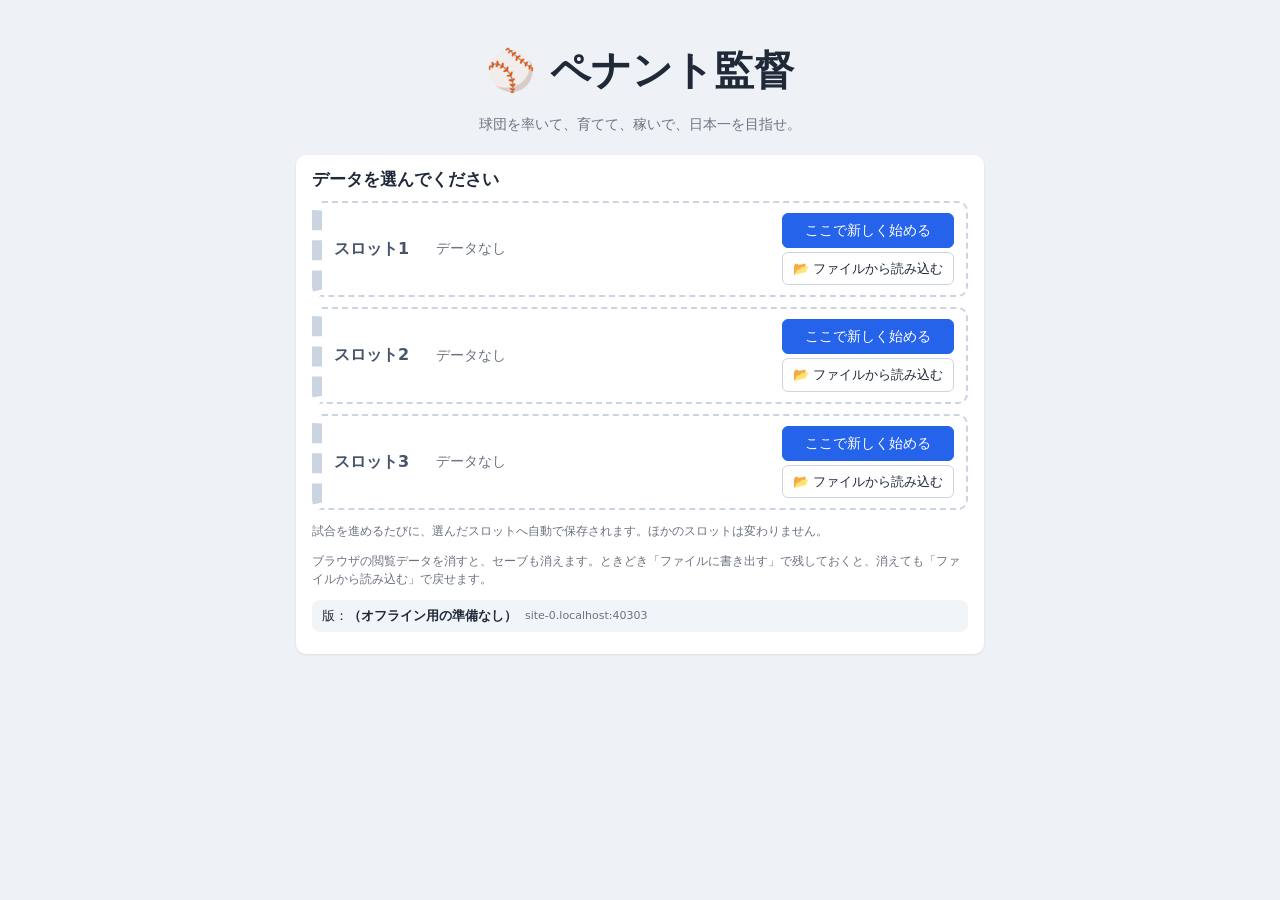
<file: index.html>
<!doctype html>
<html lang="ja">
<head>
  <meta charset="utf-8">
  <meta name="viewport" content="width=device-width, initial-scale=1">
  <title>ペナント監督</title>
  <meta name="theme-color" content="#1d4ed8">
  <meta name="apple-mobile-web-app-capable" content="yes">
  <meta name="apple-mobile-web-app-title" content="ペナント監督">
  <link rel="manifest" href="manifest.webmanifest">
  <link rel="icon" href="icons/icon-192.png">
  <link rel="apple-touch-icon" href="icons/apple-touch-icon.png">
  <link rel="stylesheet" href="css/style.css">
</head>
<body>
  <div id="app"></div>
  <div id="modal" class="modal hidden">
    <div class="modal-box">
      <button class="modal-close" title="閉じる">×</button>
      <div id="modal-body"></div>
    </div>
  </div>
  <script src="js/lz-string.min.js"></script>
  <script src="js/util.js"></script>
  <script src="js/data.js"></script>
  <script src="js/reborn.js"></script>
  <script src="js/player.js"></script>
  <script src="js/sim.js"></script>
  <script src="js/league.js"></script>
  <script src="js/ui.js"></script>
  <script src="js/main.js"></script>
</body>
</html>
</file>
<file: css/style.css>
:root {
  --bg: #eef2f7;
  --card: #ffffff;
  --ink: #1f2937;
  --muted: #6b7280;
  --line: #e5e7eb;
  --accent: #2563eb;
  --good: #16a34a;
  --bad: #dc2626;
}
* { box-sizing: border-box; }
body {
  margin: 0; background: var(--bg); color: var(--ink);
  font-family: "Hiragino Kaku Gothic ProN", "Yu Gothic UI", "Meiryo", system-ui, sans-serif;
  font-size: 14px; line-height: 1.5;
}
a { color: var(--accent); text-decoration: none; }
a:hover { text-decoration: underline; }
button {
  font: inherit; padding: 6px 12px; border: 1px solid #cbd5e1; background: #fff; border-radius: 6px; cursor: pointer;
}
button:hover:not(:disabled) { background: #f1f5f9; }
button:disabled { opacity: .45; cursor: default; }
button.primary { background: var(--accent); color: #fff; border-color: var(--accent); }
button.primary:hover:not(:disabled) { background: #1d4ed8; }
button.danger { color: var(--bad); border-color: #fca5a5; }
button.big { font-size: 16px; padding: 10px 22px; font-weight: bold; }
button.sm { padding: 1px 7px; font-size: 12px; }
button.ghost { background: transparent; color: #fff; border-color: rgba(255,255,255,.5); }
select, input[type=range] { font: inherit; }
select { padding: 3px 4px; border: 1px solid #cbd5e1; border-radius: 4px; background: #fff; }

header {
  background: var(--c); color: #fff; padding: 10px 16px;
  display: flex; flex-wrap: wrap; gap: 8px; align-items: center; justify-content: space-between;
  position: sticky; top: 0; z-index: 5; box-shadow: 0 2px 6px rgba(0,0,0,.2);
}
header .tname { font-size: 20px; font-weight: bold; }
header .meta { opacity: .95; }
header .hr { display: flex; gap: 6px; flex-wrap: wrap; }
header .neg { color: #fecaca; }
.tabs { display: flex; gap: 2px; padding: 8px 16px 0; overflow-x: auto; background: #dbe3ee; }
.tabs button { border: none; border-radius: 8px 8px 0 0; background: #c7d2e0; white-space: nowrap; }
.tabs button.on { background: var(--bg); font-weight: bold; }
main { padding: 12px 16px 40px; max-width: 1200px; margin: 0 auto; }

.card { background: var(--card); border-radius: 10px; padding: 12px 16px; margin-bottom: 12px; box-shadow: 0 1px 3px rgba(0,0,0,.08); }
.card h2 { font-size: 17px; margin: 0 0 8px; }
h3 { font-size: 14px; margin: 12px 0 6px; color: #374151; }
.grid2 { display: grid; grid-template-columns: repeat(auto-fit, minmax(360px, 1fr)); gap: 12px; }
.grid2 > .card { margin-bottom: 0; }
.grid2 + .card, .card + .grid2 { margin-top: 12px; }
.row { display: flex; gap: 10px; align-items: center; justify-content: space-between; flex-wrap: wrap; }
.muted { color: var(--muted); }
.note { color: var(--muted); font-size: 12px; }
.neg { color: var(--bad); }
.win { color: var(--good); font-weight: bold; }
.lose { color: var(--bad); font-weight: bold; }
.big-text { font-size: 20px; font-weight: bold; letter-spacing: 2px; }
.nowrap { white-space: nowrap; }

.scroll { overflow-x: auto; }
table.tbl { border-collapse: collapse; width: 100%; font-size: 13px; }
.tbl th, .tbl td { padding: 4px 6px; border-bottom: 1px solid var(--line); text-align: center; white-space: nowrap; }
.tbl th { background: #f8fafc; font-weight: 600; color: #374151; }
.tbl td.l, .tbl th.l { text-align: left; }
.tbl tr.me td { background: #fef9c3; }
.tbl tr.sel td { background: #dbeafe; }
.tbl.money td { text-align: right; }

.chip { display: inline-block; color: #fff; border-radius: 4px; padding: 0 6px; font-size: 12px; font-weight: bold; }
.tag { display: inline-block; font-size: 11px; padding: 0 5px; border-radius: 4px; background: #e5e7eb; margin-left: 4px; color: #374151; }
.tag.bad { background: #fee2e2; color: var(--bad); }

/* 能力のランク（S〜G） */
.g { display: inline-block; width: 20px; text-align: center; font-weight: 900; border-radius: 3px; color: #fff; font-size: 12px; margin-right: 2px; }
.gS { background: linear-gradient(135deg, #f59e0b, #fde047); color: #7c2d12; }
.gSS { background: linear-gradient(135deg, #b45309, #facc15 45%, #fef9c3 55%, #f59e0b); color: #451a03; font-size: 10px; letter-spacing: -0.5px; box-shadow: 0 0 0 1px #b45309; }
.gA { background: #e11d48; }
.gB { background: #f97316; }
.gC { background: #eab308; }
.gD { background: #84cc16; }
.gE { background: #10b981; }
.gF { background: #3b82f6; }
.gG { background: #9ca3af; }
small.num { color: var(--muted); font-size: 11px; }
.cond { font-weight: bold; font-size: 15px; }
.c5 { color: #e11d48; } .c4 { color: #f97316; } .c3 { color: #ca8a04; } .c2 { color: #3b82f6; } .c1 { color: #7c3aed; }
.stars { color: #f59e0b; letter-spacing: -1px; }

.bars .bar { display: flex; align-items: center; gap: 8px; margin: 4px 0; }
.bars .bl { width: 90px; }
.bt { display: inline-block; flex: 1; max-width: 260px; height: 8px; background: #e5e7eb; border-radius: 4px; overflow: hidden; }
.bt span { display: block; height: 100%; background: linear-gradient(90deg, #60a5fa, #2563eb); }
.bt span.fame { background: linear-gradient(90deg, #fb923c, #e11d48); }
.bt span.loyal { background: linear-gradient(90deg, #86efac, #16a34a); }
.bt.wide { display: block; max-width: none; margin-bottom: 8px; }

.vs { font-size: 18px; margin: 6px 0; }
.vs .chip { font-size: 16px; padding: 2px 10px; }
.result { font-size: 18px; font-weight: bold; margin-bottom: 6px; }
.result.win { color: var(--good); } .result.lose { color: var(--bad); }
table.line { border-collapse: collapse; margin: 4px 0; }
.line th, .line td { border: 1px solid var(--line); padding: 2px 8px; text-align: center; min-width: 26px; }
.line td.r { font-weight: bold; background: #f8fafc; }
ul.news, ul.log { list-style: none; padding: 0; margin: 0; }
ul.news li, ul.log li { padding: 3px 0; border-bottom: 1px dashed var(--line); }
ul.news li.big { font-weight: bold; }
ul.news li.good, ul.log li.good { color: var(--good); }
ul.news li.bad, ul.log li.bad { color: var(--bad); }
details summary { cursor: pointer; margin-top: 8px; color: var(--accent); }

.leaders { display: grid; grid-template-columns: repeat(auto-fill, minmax(230px, 1fr)); gap: 8px 16px; }
.leaders ol { margin: 0; padding-left: 20px; }
.seg { display: flex; gap: 0; margin: 6px 0; }
.seg button { border-radius: 0; }
.seg button:first-child { border-radius: 6px 0 0 6px; }
.seg button:last-child { border-radius: 0 6px 6px 0; }
.seg button.on { background: var(--accent); color: #fff; border-color: var(--accent); }
.steps { margin-bottom: 10px; font-weight: bold; color: var(--muted); }
.steps span { padding: 2px 8px; }
.steps span.on { background: var(--accent); color: #fff; border-radius: 12px; }

.title { max-width: 720px; margin: 40px auto; padding: 0 16px; text-align: center; }
.title h1 { font-size: 40px; margin: 0; }
.title .sub { color: var(--muted); margin-bottom: 20px; }
.title .card { text-align: left; margin-top: 20px; }
.teampick { display: grid; grid-template-columns: repeat(auto-fill, minmax(200px, 1fr)); gap: 8px; margin: 10px 0; }
.tp { border: 2px solid var(--c); color: var(--c); font-weight: bold; padding: 12px; }
.tp.on, .tp:hover { background: var(--c) !important; color: #fff; }

.modal { position: fixed; inset: 0; background: rgba(15,23,42,.5); display: flex; align-items: flex-start; justify-content: center; z-index: 20; overflow-y: auto; padding: 40px 12px; }
.modal.hidden { display: none; }
.modal-box { background: #fff; border-radius: 12px; padding: 18px 20px; max-width: 760px; width: 100%; position: relative; }
.modal-close { position: absolute; top: 8px; right: 8px; border: none; font-size: 20px; background: none; }
.toast { position: fixed; bottom: 20px; left: 50%; transform: translateX(-50%); background: #111827; color: #fff; padding: 10px 18px; border-radius: 8px; z-index: 30; animation: fade 3s forwards; }
@keyframes fade { 0%, 80% { opacity: 1; } 100% { opacity: 0; visibility: hidden; } }

@media (max-width: 600px) {
  .grid2 { grid-template-columns: 1fr; }
  header .tname { font-size: 17px; }
}

/* ポストシーズン */
.series { border: 1px solid var(--line); border-radius: 8px; padding: 8px 12px; margin-bottom: 10px; }
.series.mine { border-color: #f59e0b; background: #fffbeb; }
.series h3 { margin-top: 0; }
.vsline { font-size: 15px; }
.big-num { font-size: 22px; }

/* 覚醒 */
ul.news li.awaken { color: #b45309; font-weight: bold; }
.tag.awaken-tag { background: linear-gradient(135deg, #f59e0b, #fde047); color: #7c2d12; font-weight: bold; }
.awaken-box { text-align: center; padding: 10px 0; }
.awaken-title {
  font-size: 40px; font-weight: 900; letter-spacing: 6px; margin-bottom: 12px;
  background: linear-gradient(90deg, #f59e0b, #ef4444, #f59e0b); -webkit-background-clip: text; background-clip: text; color: transparent;
  animation: flash 0.9s ease-in-out 3;
}
.awaken-text { font-size: 16px; font-weight: bold; }
@keyframes flash { 0%, 100% { transform: scale(1); } 50% { transform: scale(1.12); } }

/* 大覚醒 */
.awaken-box.big { background: radial-gradient(circle, #fff7ed 0%, #fde68a 55%, #fca5a5 100%); border-radius: 10px; padding: 18px 8px; }
.awaken-box.big .awaken-title { font-size: 52px; animation: boom 0.6s ease-in-out 5; }
.awaken-text.big { font-size: 19px; color: #b91c1c; }
.tag.awaken-tag.big { background: linear-gradient(135deg, #ef4444, #f59e0b); color: #fff; }
@keyframes boom { 0%, 100% { transform: scale(1) rotate(0); } 30% { transform: scale(1.25) rotate(-3deg); } 60% { transform: scale(1.1) rotate(3deg); } }

/* ドラフト候補のアマ時代・講評 */
.tbl td.wrap { white-space: normal; min-width: 280px; max-width: 420px; font-size: 12px; line-height: 1.45; }
.atitle { color: #b45309; font-weight: bold; }

/* 一軍・二軍 */
.tag.farm { background: #e0f2fe; color: #0369a1; }
.small { font-size: 11px; }

/* セーブのスロット */
.slots { display: grid; gap: 10px; }
.slot { display: grid; grid-template-columns: 90px 1fr auto; gap: 12px; align-items: center; border: 2px solid var(--c, #cbd5e1); border-left-width: 10px; border-radius: 10px; padding: 10px 12px; background: #fff; }
.slot.empty { border-style: dashed; border-color: #cbd5e1; }
.slot-no { font-weight: 900; font-size: 16px; color: #475569; }
.slot-team { font-size: 18px; font-weight: bold; color: var(--c); }
.slot-btns { display: flex; flex-direction: column; gap: 4px; align-items: stretch; }
@media (max-width: 600px) { .slot { grid-template-columns: 1fr; } }

/* ドラフト候補の「気になる」 */
.star-btn { border: none; background: none; font-size: 18px; color: #cbd5e1; padding: 0 4px; }
.star-btn.on { color: #f59e0b; }
.release-list { max-height: 420px; overflow-y: auto; }

/* 二刀流・天才 */
.tag.twoway { background: #ede9fe; color: #6d28d9; font-weight: bold; }
.tag.genius { background: linear-gradient(135deg, #22d3ee, #a78bfa); color: #fff; font-weight: bold; }

/* ポジションごとの人数・しぼり込み */
.poscount { display: flex; flex-wrap: wrap; gap: 6px; align-items: center; margin: 6px 0; font-size: 13px; }
.poscount .pc { background: #f1f5f9; border-radius: 6px; padding: 2px 8px; }
.poscount .pc small { color: var(--muted); }
.seg.wrapseg { flex-wrap: wrap; }
.genius-box { border: 2px solid #a78bfa; }

/* ポジションの色つきの印 */
.pbs { white-space: nowrap; }
.pb { display: inline-block; min-width: 20px; text-align: center; border-radius: 4px; color: #fff; font-weight: bold; font-size: 12px; padding: 0 3px; margin-right: 2px; }
.pb-投 { background: #dc2626; }
.pb-捕 { background: #2563eb; }
.pb-一 { background: #ea580c; }
.pb-二 { background: #16a34a; }
.pb-三 { background: #ca8a04; }
.pb-遊 { background: #0891b2; }
.pb-外 { background: #7c3aed; }
.pb-指 { background: #475569; }
.apt { display: inline-block; font-size: 11px; border: 1px solid #e5e7eb; border-radius: 4px; padding: 0 3px; margin-right: 2px; background: #fff; }
.apt.a2 { color: #dc2626; border-color: #fecaca; font-weight: bold; }
.apt.a1 { color: #374151; }
.apt.a0 { color: #9ca3af; }

/* ---------- スマホ用 ---------- */
.pcards { display: grid; gap: 8px; }
.pcard { border: 1px solid var(--line); border-radius: 10px; padding: 8px 10px; background: #fff; }
.pcard.sel { background: #eff6ff; border-color: #93c5fd; }
.pc-top { display: flex; align-items: center; gap: 8px; }
.pc-name { flex: 1; font-weight: bold; font-size: 15px; min-width: 0; }
.pc-ovr { font-size: 20px; font-weight: 900; text-align: center; line-height: 1; min-width: 38px; }
.pc-ovr small { display: block; font-size: 10px; color: var(--muted); font-weight: normal; }
.pc-sub { display: flex; flex-wrap: wrap; gap: 6px; align-items: center; font-size: 12px; margin: 4px 0; }
.pc-abil { display: flex; flex-wrap: wrap; gap: 4px 10px; font-size: 12px; }
.pc-abil .ab { white-space: nowrap; }
.pc-line { font-size: 12px; color: #374151; margin-top: 4px; line-height: 1.45; }
.pc-act { margin-top: 6px; display: flex; gap: 6px; justify-content: flex-end; align-items: center; flex-wrap: wrap; }
.order-no { font-size: 20px; font-weight: 900; width: 26px; text-align: center; }
.pc-top select.grow { flex: 1; min-width: 0; }

@media (max-width: 700px) {
  body { padding-bottom: calc(76px + env(safe-area-inset-bottom)); }
  .hide-m { display: none; }
  header { padding: 8px 12px; }
  header .tname { font-size: 16px; }
  header .meta { font-size: 11px; line-height: 1.4; }
  /* 試合を進めるボタンは画面の下に固定（親指で押しやすく） */
  header .hr { position: fixed; left: 0; right: 0; bottom: 0; background: var(--c); padding: 8px 8px calc(8px + env(safe-area-inset-bottom));
    display: flex; gap: 6px; z-index: 15; box-shadow: 0 -2px 8px rgba(0,0,0,.25); }
  header .hr button { flex: 1; padding: 12px 4px; font-size: 14px; }
  header .hr .ghost { flex: 0 0 auto; padding: 12px 10px; }
  header .hr .tag { flex: 1; text-align: center; padding: 10px; }
  .tabs { padding: 6px 8px 0; }
  .tabs button { padding: 9px 12px; }
  main { padding: 8px 8px 20px; }
  .card { padding: 10px; border-radius: 8px; }
  .card h2 { font-size: 16px; }
  .tbl { font-size: 12px; }
  .tbl th, .tbl td { padding: 4px; }
  /* 横にスクロールしても、いちばん左の列（名前）は残す */
  .tbl tr > *:first-child { position: sticky; left: 0; background: #fff; z-index: 1; }
  .tbl tr > th:first-child { background: #f8fafc; }
  .tbl tr.me > *:first-child { background: #fef9c3; }
  .tbl tr.sel > *:first-child { background: #dbeafe; }
  /* 画面より長い中身でも、白い背景が下まで伸びるように（flex の stretch だと画面の高さで止まる） */
  .modal { padding: 0; display: block; }
  .modal-box { border-radius: 0; min-height: 100%; padding: 14px 12px 40px; }
  .modal-close { position: sticky; top: 0; float: right; background: #fff; border-radius: 50%; width: 36px; height: 36px; }
  .bars .bl { width: 72px; }
  .bt { max-width: none; }
  button.sm { padding: 6px 10px; font-size: 13px; }
  .seg button { padding: 7px 10px; }
  .vs { font-size: 16px; }
  .title { margin: 16px auto; }
  .title h1 { font-size: 30px; }
  .slot { grid-template-columns: 1fr; }
  .slot-btns { flex-direction: row; flex-wrap: wrap; }
  .grid2 { grid-template-columns: 1fr; }
  .leaders { grid-template-columns: 1fr 1fr; }
  .toast { bottom: calc(90px + env(safe-area-inset-bottom)); width: calc(100% - 32px); text-align: center; }
  .poscount { font-size: 12px; }
}

/* ドラフトの抽選 */
.lose-box .awaken-title { background: linear-gradient(90deg, #64748b, #334155); -webkit-background-clip: text; background-clip: text; color: transparent; }

/* 今季の成績・補強のおすすめ */
.tbl.stats tr.qual td { background: #f0fdf4; }
.tbl.stats td.sortcol { font-weight: bold; }
a.sorth { color: inherit; white-space: nowrap; }
a.sorth.on { color: var(--accent); }
.needs { background: #fffbeb; border: 1px solid #fde68a; border-radius: 8px; padding: 8px 12px; margin: 8px 0; }
.needs ol { margin: 6px 0 2px; padding-left: 22px; }
.needs li { margin: 3px 0; }

/* セーブのファイル読み込みボタン */
label.filebtn { display: inline-block; font-size: 13px; padding: 6px 10px; border: 1px solid #cbd5e1; border-radius: 6px; background: #fff; cursor: pointer; text-align: center; }
label.filebtn:hover { background: #f1f5f9; }
label.filebtn input { display: none; }

/* ドラフトの評価と総評 */
.tier { display: inline-block; font-size: 12px; font-weight: bold; padding: 1px 8px; border-radius: 10px; margin-bottom: 2px; }
.tier.t1 { background: #dc2626; color: #fff; }
.tier.t2 { background: #f97316; color: #fff; }
.tier.t3 { background: #fde68a; color: #92400e; }
.tier.t4 { background: #dbeafe; color: #1e40af; }
.tier.t5 { background: #e5e7eb; color: #374151; }
.tier.t6 { background: #f3f4f6; color: #9ca3af; }
.review { background: #eff6ff; border: 1px solid #bfdbfe; border-radius: 8px; padding: 8px 12px; margin: 8px 0; }
.review p { margin: 6px 0 0; line-height: 1.7; }

/* セーブの書き出しのすすめ */
.backup-banner { background: #fef2f2; border: 1px solid #fecaca; border-radius: 8px; padding: 8px 12px; margin: 0 0 10px; line-height: 1.6; }
.backup-btns { margin-top: 6px; display: flex; flex-wrap: wrap; gap: 6px; }
.backup-ask { text-align: left; }
.backup-ask label { display: block; margin-top: 8px; }

/* 記録・殿堂 */
.hof-card { border: 1px solid #e5e7eb; border-radius: 8px; padding: 8px 12px; margin: 6px 0; line-height: 1.6; }
.hof-card.hof { background: #fffbeb; border-color: #fcd34d; }
.hof-card.mine { box-shadow: inset 4px 0 0 var(--accent); }
.hof-name { margin-bottom: 2px; }
.leaders li.me { font-weight: bold; }
tr.total td { font-weight: bold; border-top: 2px solid #cbd5e1; }
ol.plain { padding-left: 22px; }

/* 成長の時期 */
.phase { display: inline-block; font-size: 11px; font-weight: bold; line-height: 1; padding: 2px 4px; margin-left: 3px; border-radius: 4px; vertical-align: 1px; }
.ph-grow { background: #dcfce7; color: #166534; }
.ph-peak { background: #fef3c7; color: #92400e; }
.ph-decline { background: #e5e7eb; color: #4b5563; }
.growth { margin: 6px 0 10px; }
.growth p { margin: 0 0 4px; line-height: 1.7; }
.gbar { position: relative; height: 22px; background: #f8fafc; border: 1px solid #e2e8f0; border-radius: 6px; margin-top: 18px; }
.gb-seg { position: absolute; top: 0; bottom: 0; font-size: 11px; display: flex; align-items: center; justify-content: center; overflow: hidden; white-space: nowrap; }
.gb-now { position: absolute; top: -18px; bottom: -2px; border-left: 2px solid #dc2626; font-size: 11px; }
.gb-now b { position: absolute; top: 0; left: 3px; color: #dc2626; white-space: nowrap; }
.gb-ages { display: flex; justify-content: space-between; font-size: 11px; color: #94a3b8; }

/* 殿堂入りの星（ふつうの★とは別の色） */
.star-btn.hof-star.on, .hof-star-sample { color: #9333ea; }

/* 古い年の記録の整理 */
details.slim { margin-top: 14px; border: 1px solid #e5e7eb; border-radius: 8px; padding: 8px 12px; background: #f8fafc; }
details.slim summary { cursor: pointer; font-weight: bold; }

/* 版の表示 */
.version { display: flex; flex-wrap: wrap; align-items: center; gap: 8px; background: #f1f5f9; border-radius: 8px; padding: 6px 10px; margin: 6px 0 10px; font-size: 13px; }

/* ドラフト採点 */
.dgrade { display: inline-block; min-width: 22px; text-align: center; font-weight: bold; border-radius: 6px; padding: 1px 6px; color: #fff; }
.dgrade.ga { background: #dc2626; } .dgrade.gb { background: #f97316; } .dgrade.gc { background: #eab308; }
.dgrade.gd { background: #64748b; } .dgrade.ge { background: #334155; }

/* 弾道 */
.ab.traj { background: #eef2ff; color: #3730a3; border-radius: 4px; padding: 0 4px; margin-left: 2px; }
.ab.traj b { font-weight: 700; }
.ab.traj.t4 { background: #fee2e2; color: #b91c1c; }
.ab.traj.t3 { background: #ffedd5; color: #c2410c; }

/* 伸びが止まった能力 */
.gstack { display: inline-flex; flex-direction: column; align-items: center; line-height: 1.1; }
.grow1 { display: inline-flex; align-items: center; gap: 4px; }
.stall { font-size: 10px; color: #fff; background: #8a8f98; border-radius: 3px; padding: 0 3px; margin-top: 1px; }
.tag.rare { background: linear-gradient(135deg, #f59e0b, #dc2626); color: #fff; font-weight: bold; }

/* オーダー画面：打順表と守備図 */
.po-hint { background: #eff6ff; border: 1px solid #bfdbfe; border-radius: 6px; padding: 6px 10px; margin: 6px 0 8px; }
.po-wrap { display: grid; grid-template-columns: minmax(0, 1fr) 340px; gap: 14px; align-items: start; }
.po-list { min-width: 0; }
.po-row {
  display: grid; grid-template-columns: 22px 30px minmax(90px, 1fr) 24px 34px repeat(5, 42px) 70px;
  align-items: center; gap: 4px; width: 100%; text-align: left;
  padding: 4px 6px; margin: 0 0 3px; border: 1px solid var(--line); border-radius: 6px; background: #fff;
}
.po-row:hover:not(.po-head) { background: #f1f5f9; }
.po-row.sel, .po-row.sel:hover { background: #fef3c7; border-color: #f59e0b; box-shadow: 0 0 0 2px #fcd34d inset; }
.po-row.inj { opacity: .7; }
.po-head { background: #1e3a5f; color: #fff; font-size: 12px; cursor: default; border-color: #1e3a5f; }
.po-no { font-weight: bold; text-align: center; }
.po-name { font-weight: bold; white-space: nowrap; overflow: hidden; text-overflow: ellipsis; }
.po-name .tag { margin-left: 4px; }
.po-g { display: inline-flex; align-items: center; gap: 2px; white-space: nowrap; }
.po-traj .ab { white-space: nowrap; }
.po-st { font-size: 12px; white-space: nowrap; text-align: right; }
.po-field { position: relative; aspect-ratio: 1 / 1; border-radius: 10px; overflow: hidden; background: #2f6f2b; }
.po-field svg { position: absolute; inset: 0; width: 100%; height: 100%; }
.fspot, .fmound {
  position: absolute; transform: translate(-50%, -50%); display: flex; flex-direction: column; align-items: center;
  padding: 2px 4px; border-radius: 6px; background: rgba(255,255,255,.92); border: 1px solid rgba(0,0,0,.2);
  font-size: 12px; line-height: 1.2; min-width: 46px;
}
.fspot.sel, .fspot.sel:hover { background: #fde68a; border-color: #f59e0b; box-shadow: 0 0 0 2px #f59e0b; }
.fspot.bad { border-color: var(--bad); }
.fmound { left: 50%; top: 66%; background: rgba(255,255,255,.75); }
.fname { font-weight: bold; white-space: nowrap; }
@media (max-width: 760px) {
  .po-wrap { grid-template-columns: 1fr; }
  .po-field { max-width: 360px; margin: 0 auto; width: 100%; order: -1; }
  .po-row { grid-template-columns: 18px 26px minmax(0, 1fr) 20px 36px repeat(5, 22px); font-size: 13px; gap: 3px; padding: 4px; }
  .po-row .po-st { display: none; }
  .po-g small { display: none; }
}

/* 一軍・二軍の入れ替え */
.ro-wrap { display: grid; grid-template-columns: 1fr 1fr; gap: 14px; align-items: start; }
.ro-col { min-width: 0; border-radius: 8px; padding: 6px 8px; }
.ro-col h2 { margin: 2px 0; padding: 4px 8px; border-radius: 6px; color: #fff; font-size: 16px; }
.ro-act h2 { background: #1e3a5f; }
.ro-farm h2 { background: #4b5563; }
.ro-act { background: #eef4fb; }
.ro-farm { background: #f3f4f6; }
.ro-row {
  display: grid; grid-template-columns: 54px minmax(70px, 1fr) 40px 22px auto 28px;
  align-items: center; gap: 4px; width: 100%; text-align: left;
  padding: 3px 6px; margin: 0 0 3px; border: 1px solid var(--line); border-radius: 6px; background: #fff; font-size: 13px;
}
.ro-row:hover { background: #f1f5f9; }
.ro-row.sel, .ro-row.sel:hover { background: #fef3c7; border-color: #f59e0b; box-shadow: 0 0 0 2px #fcd34d inset; }
.ro-row.locked { opacity: .6; }
.ro-name { font-weight: bold; white-space: nowrap; overflow: hidden; text-overflow: ellipsis; }
.ro-name .tag { margin-left: 3px; }
.ro-age { white-space: nowrap; font-size: 12px; }
.ro-abil { display: flex; gap: 5px; flex-wrap: wrap; font-size: 12px; }
.ro-ovr { font-weight: bold; text-align: right; }
@media (max-width: 760px) {
  .ro-wrap { grid-template-columns: 1fr; }
  .ro-row { grid-template-columns: auto minmax(0, 1fr) 36px 20px 26px; }
  .ro-abil { grid-column: 2 / -1; grid-row: 2; }
}

/* サブポジの札 */
.subs { display: inline-flex; gap: 1px; margin-left: 1px; }
.pb.sub { background: #fff; border: 1px solid currentColor; min-width: 16px; font-size: 11px; line-height: 14px; padding: 0 2px; margin-right: 0; }
.pb.sub.pb-捕 { color: #2563eb; }
.pb.sub.pb-一 { color: #ea580c; }
.pb.sub.pb-二 { color: #16a34a; }
.pb.sub.pb-三 { color: #ca8a04; }
.pb.sub.pb-遊 { color: #0891b2; }
.pb.sub.pb-外 { color: #7c3aed; }
.po-can { margin-left: 6px; font-weight: normal; }
@media (max-width: 760px) { .po-can { display: none; } }
.tag.reborn { background: linear-gradient(135deg, #7c3aed, #ec4899); color: #fff; font-weight: bold; }
.tag.steal.s-積極的 { background: #dcfce7; color: #166534; border-color: #86efac; }
.tag.steal.s-慎重 { background: #f1f5f9; color: #475569; }
.tag.eye.e2 { background: #fef3c7; color: #92400e; border-color: #fcd34d; font-weight: bold; }
.tag.eye.e1 { background: #ecfeff; color: #155e75; border-color: #a5f3fc; }
.tag.eye.ex { background: #f1f5f9; color: #64748b; }

/* 試合を順を追って見る（野球速報のアプリふう） */
.pbp-title { font-size: 16px; margin: 0 0 6px; }
.pbp-line td.pbp-now-cell { background: #fef3c7; font-weight: bold; }
.pbp-line th, .pbp-line td { padding: 2px 5px; min-width: 18px; white-space: nowrap; }
.pbp-btns button { margin: 2px 0; }
.pbp-live { background: #0f172a; color: #f8fafc; border-radius: 10px; padding: 10px 12px; margin: 8px 0; }
.pbp-live .muted { color: #94a3b8; }
.pbp-score { display: flex; align-items: center; justify-content: center; gap: 12px; font-size: 15px; }
.pbp-score b { font-size: 28px; min-width: 28px; text-align: center; }
.pbp-team { font-weight: bold; max-width: 7em; overflow: hidden; text-overflow: ellipsis; white-space: nowrap; }
.pbp-inning { font-size: 13px; background: #334155; border-radius: 6px; padding: 2px 8px; white-space: nowrap; }
.pbp-mid { display: flex; align-items: center; gap: 14px; margin-top: 8px; flex-wrap: wrap; }
.pbp-field { position: relative; width: 60px; height: 50px; flex: none; }
.pbp-field .base { position: absolute; width: 15px; height: 15px; transform: rotate(45deg); border: 2px solid #64748b; background: transparent; }
.pbp-field .base.on { background: #f59e0b; border-color: #f59e0b; }
.pbp-field .b2 { left: 21px; top: 2px; } .pbp-field .b4 { left: 4px; top: 20px; } .pbp-field .b1 { left: 38px; top: 20px; }
.pbp-out { font-weight: bold; white-space: nowrap; }
.pbp-out .dot { display: inline-block; width: 11px; height: 11px; border-radius: 50%; border: 2px solid #64748b; margin-left: 3px; vertical-align: middle; }
.pbp-out .dot.on { background: #ef4444; border-color: #ef4444; }
.pbp-match { flex: 1; min-width: 200px; line-height: 1.6; font-size: 14px; }
.pbp-now { margin-top: 8px; padding: 6px 8px; border-radius: 6px; background: #1e293b; font-size: 15px; }
.pbp-now.run { background: #7c2d12; } .pbp-now.hr { background: #b91c1c; }
.pbp-pts { color: #fde047; }
.pbp-final { text-align: center; margin-top: 6px; }
.pbp-final p { margin: 4px 0; }
.pbp-log { list-style: none; padding: 0; margin: 6px 0; max-height: 45vh; overflow-y: auto; }
.pbp-log li { padding: 3px 4px; border-bottom: 1px solid var(--line); }
.pbp-log li.pbp-inn { font-weight: bold; background: var(--line); }
.pbp-log li.pbp-run { font-weight: bold; }

.pbp-nono { margin-top: 6px; padding: 4px 8px; border-radius: 6px; background: #f5c542; color: #2b2100; font-weight: bold; text-align: center; }
/* 球種：表は 3 つずつで折り返す。選手の画面は矢印の図 */
.pbrief { display: grid; grid-template-columns: repeat(3, max-content); gap: 0 5px; justify-content: start; line-height: 1.35; }
.pch { white-space: nowrap; }
.tag .pch + .pch { margin-left: 4px; }
.parr { color: var(--accent); margin-right: -3px; }
.pchart { width: 260px; max-width: 100%; height: auto; display: block; }
.pchart line.axis { stroke: var(--line); stroke-width: 1; stroke-dasharray: 3 3; }
.pchart line.on { stroke: var(--accent); stroke-width: 7; }
.pchart line.off { stroke: var(--line); stroke-width: 7; opacity: 0.6; }
.pchart .ball { fill: #fff; stroke: #9ca3af; stroke-width: 1.2; }
.pchart .seam { fill: none; stroke: #dc2626; stroke-width: 1.3; stroke-linecap: round; }
.pchart text { font-size: 11px; fill: var(--ink); font-weight: bold; }
.pchart text .lv { fill: var(--accent); }
.pchart text.hand { fill: var(--muted); font-weight: normal; font-size: 10px; }
/* 左打ち・両打ちの印 */
.ab.traj { white-space: nowrap; }
.ab.traj .bats { color: #7c3aed; font-weight: bold; margin-right: 3px; }
/* FA の年俸を打つ箱 */
input.pay { width: 6.5em; text-align: right; }
</file>
